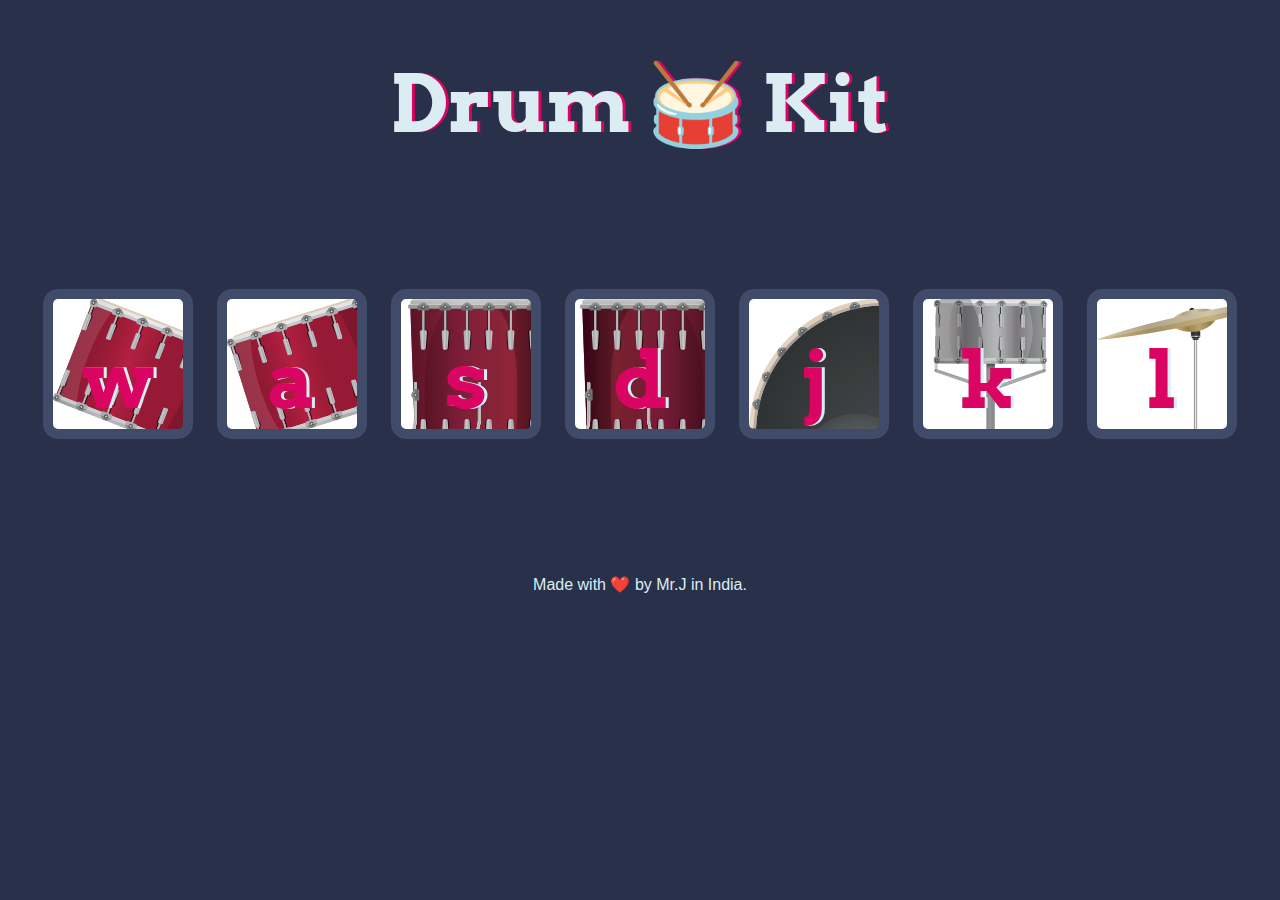
<file: index.html>
<!DOCTYPE html>
<html lang="en" dir="ltr">

<head>
  <meta charset="utf-8">
  <title>Drum Kit</title>
  <link rel="stylesheet" href="styles.css">
  <link href="https://fonts.googleapis.com/css?family=Arvo" rel="stylesheet">
</head>

<body>

  <h1 id="title">Drum 🥁 Kit</h1>
  <div class="set">
    <button class="w drum">w</button>
    <button class="a drum">a</button>
    <button class="s drum">s</button>
    <button class="d drum">d</button>
    <button class="j drum">j</button>
    <button class="k drum">k</button>
    <button class="l drum">l</button>
  </div>


  <footer>
    Made with ❤️ by Mr.J in India.
  </footer>
  <Script src="index.js"></Script>
</body>

</html>
</file>
<file: styles.css>
body {
  text-align: center;
  background-color: #283149;
}

h1 {
  font-size: 5rem;
  color: #DBEDF3;
  font-family: "Arvo", cursive;
  text-shadow: 3px 0px #DA0463;

}

footer {
  color: #DBEDF3;
  font-family: sans-serif;
}
.color-white{
  color: white;
}

.w {
background-image: url("tom1.png");
}

.a {
background-image: url("tom2.png");
}

.s {
background-image: url("tom3.png")
}

.d {
background-image: url("tom4.png");
}

.j {
background-image: url("kick.png");
}

.k {
background-image: url("snare.png") ;
}

.l {
background-image: url("crash.png");
}

.set {
  margin: 10% auto;
}

.game-over {
  background-color: red;
  opacity: 0.8;
}

.pressed {
  box-shadow: 0 3px 4px 0 #DBEDF3;
  opacity: 0.5;
}

.red {
  color: red;
}

.drum {
  outline: none;
  border: 10px solid #404B69;
  font-size: 5rem;
  font-family: 'Arvo', cursive;
  line-height: 2;
  font-weight: 900;
  color: #DA0463;
  text-shadow: 3px 0 #DBEDF3;
  border-radius: 15px;
  display: inline-block;
  width: 150px;
  height: 150px;
  text-align: center;
  margin: 10px;
  background-color: white;
}
</file>
